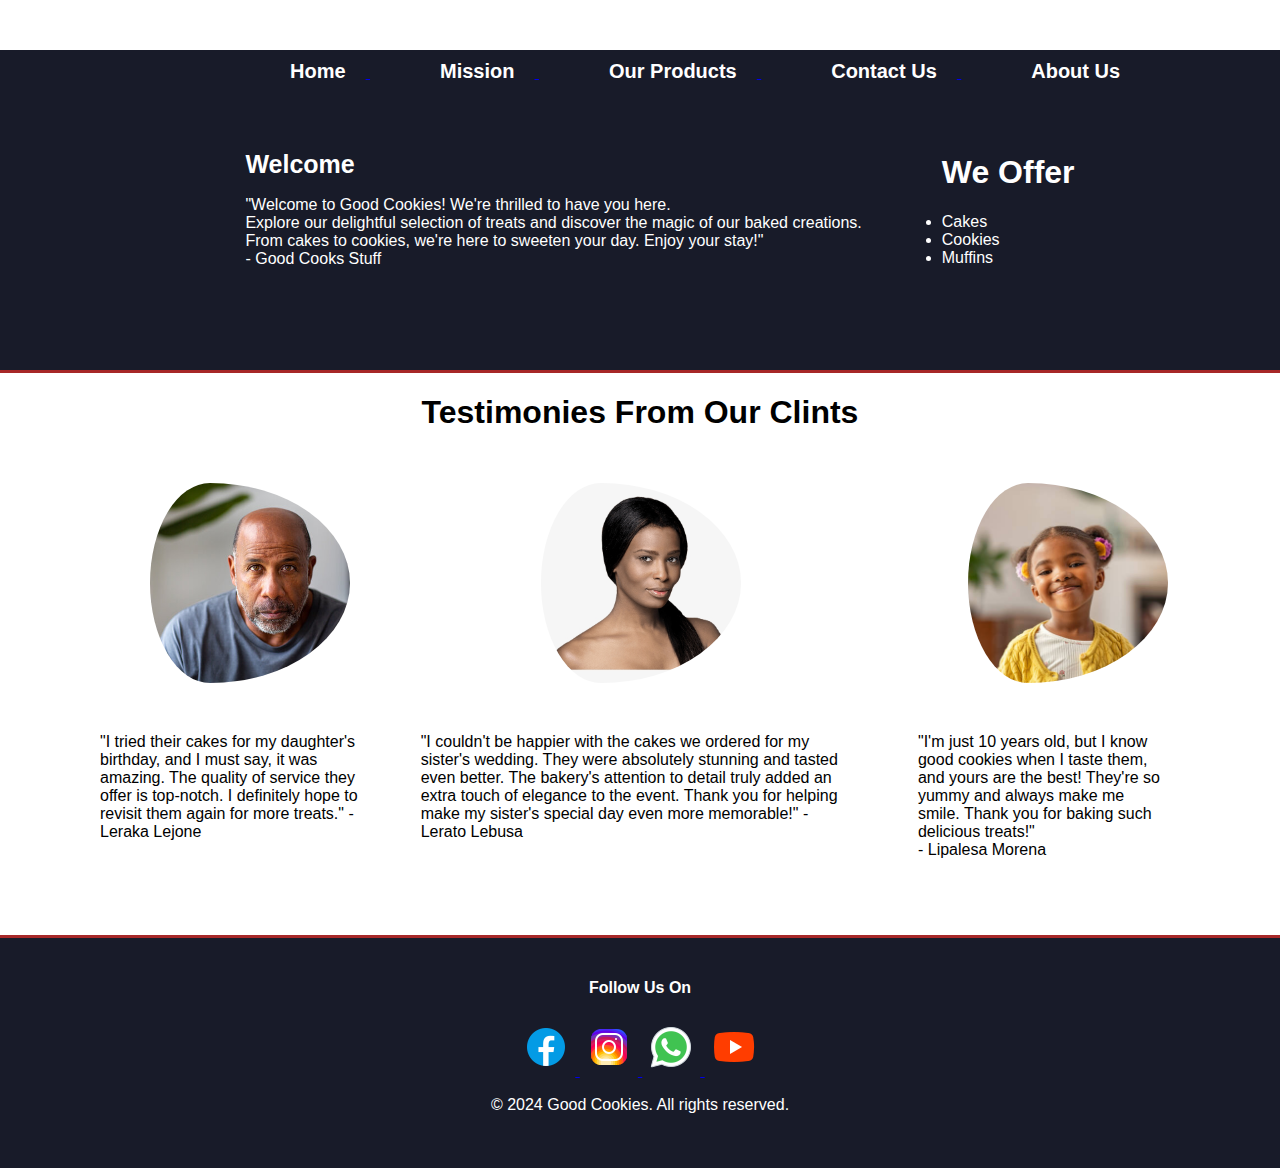
<file: index.html>
<!DOCTYPE html>
<html lang="en">

<head>
    <meta charset="UTF-8">
    <meta name="viewport" content="width=device-width, initial-scale=1.0">
    <title>Homes</title>
    <link rel="stylesheet" href="styles.css">
    <link rel="stylesheet" href="https://cdnjs.cloudflare.com/ajax/libs/font-awesome/5.15.4/css/all.min.css"
        integrity="sha512-D2Xw4DO4o7g7tAKEDPkClbPLX7GfWWf6h6qyoJpkpLkP+YGE1IsgGtME7T5xr6rJFnJ5k3N6S1djDxyhi4LZyQ=="
        crossorigin="anonymous" referrerpolicy="no-referrer" />

    <style>

    </style>

</head>

<body>
    <div class="header">
        <div class="headerbtns">
            <a href="index.html">
                <button>Home</button>
            </a>
            <a href="mission.html">
                <button>Mission</button>
            </a>

            <a href="our_products.html">
                <button>Our Products</button>
            </a>
            <a href="contact_us.html">
                <button>Contact Us</button>
            </a>
            <a href="about_us.html"><button>About Us</button></a>
        </div>
        <div class="headercontent">
            <div class="welcome">
                <h1>Welcome</h1>
                <p>

                    "Welcome to Good Cookies! We're thrilled to have you here.<br> Explore our delightful selection
                    of treats and discover the magic of our baked creations.<br> From cakes to cookies, we're here to
                    sweeten your day. Enjoy your stay!"<br>- Good Cooks Stuff






                </p>
            </div>
            <div class="Ourchiefs">
                <h1>We Offer</h1>
                <li>Cakes</li>
                <li>Cookies</li>
                <li>Muffins</li>


            </div>
        </div>
    </div>
    </div>
    <center>
        <h1>Testimonies From Our Clints</h1>
    </center>
    <div class="testimonies">

        <div class="testimony1">
            <img src="Pics/person1.jpg">
            <p>

                "I tried their cakes for my daughter's birthday, and I must say, it was amazing. The quality of service
                they offer is top-notch. I definitely hope to revisit them again for more treats." - Leraka Lejone
            </p>
        </div>
        <div class="testimony1">
            <div class="middle">
                <img src="Pics/person2.png">
            </div>

            <p>

                "I couldn't be happier with the cakes we ordered for my sister's wedding. They were absolutely stunning
                and tasted even better. The bakery's attention to detail truly added an extra touch of elegance to the
                event. Thank you for helping make my sister's special day even more memorable!" - Lerato Lebusa

            </p>
        </div>
        <div class="testimony1">
            <img src="Pics/persom3.jpg">
            <p>
                "I'm just 10 years old, but I know good cookies when I taste them, and yours are the best! They're so
                yummy and always make me smile. Thank you for baking such delicious treats!" <br>- Lipalesa Morena
                <br>
        </div>
        </p>
    </div>
    </div>
    <div class="footer">
        <h4>Follow Us On</h4>
        <a href="https://web.facebook.com/">
            <img src="Pics/fb.png">
        </a>
        <a href="https://www.instagram.com/accounts/login/?hl=en">
            <img src="Pics/in.png" alt="">
        </a>
        <a href="https://about.meta.com/technologies/whatsapp/">
            <img src="Pics/wha.png">
        </a>

        <a href="https://www.youtube.com/">
            <img src="Pics/you.png" alt="">
        </a>

        <center>
            <p>&copy; 2024 Good Cookies. All rights reserved.</p>
        </center>
    </div>

</body>

</html>
</file>
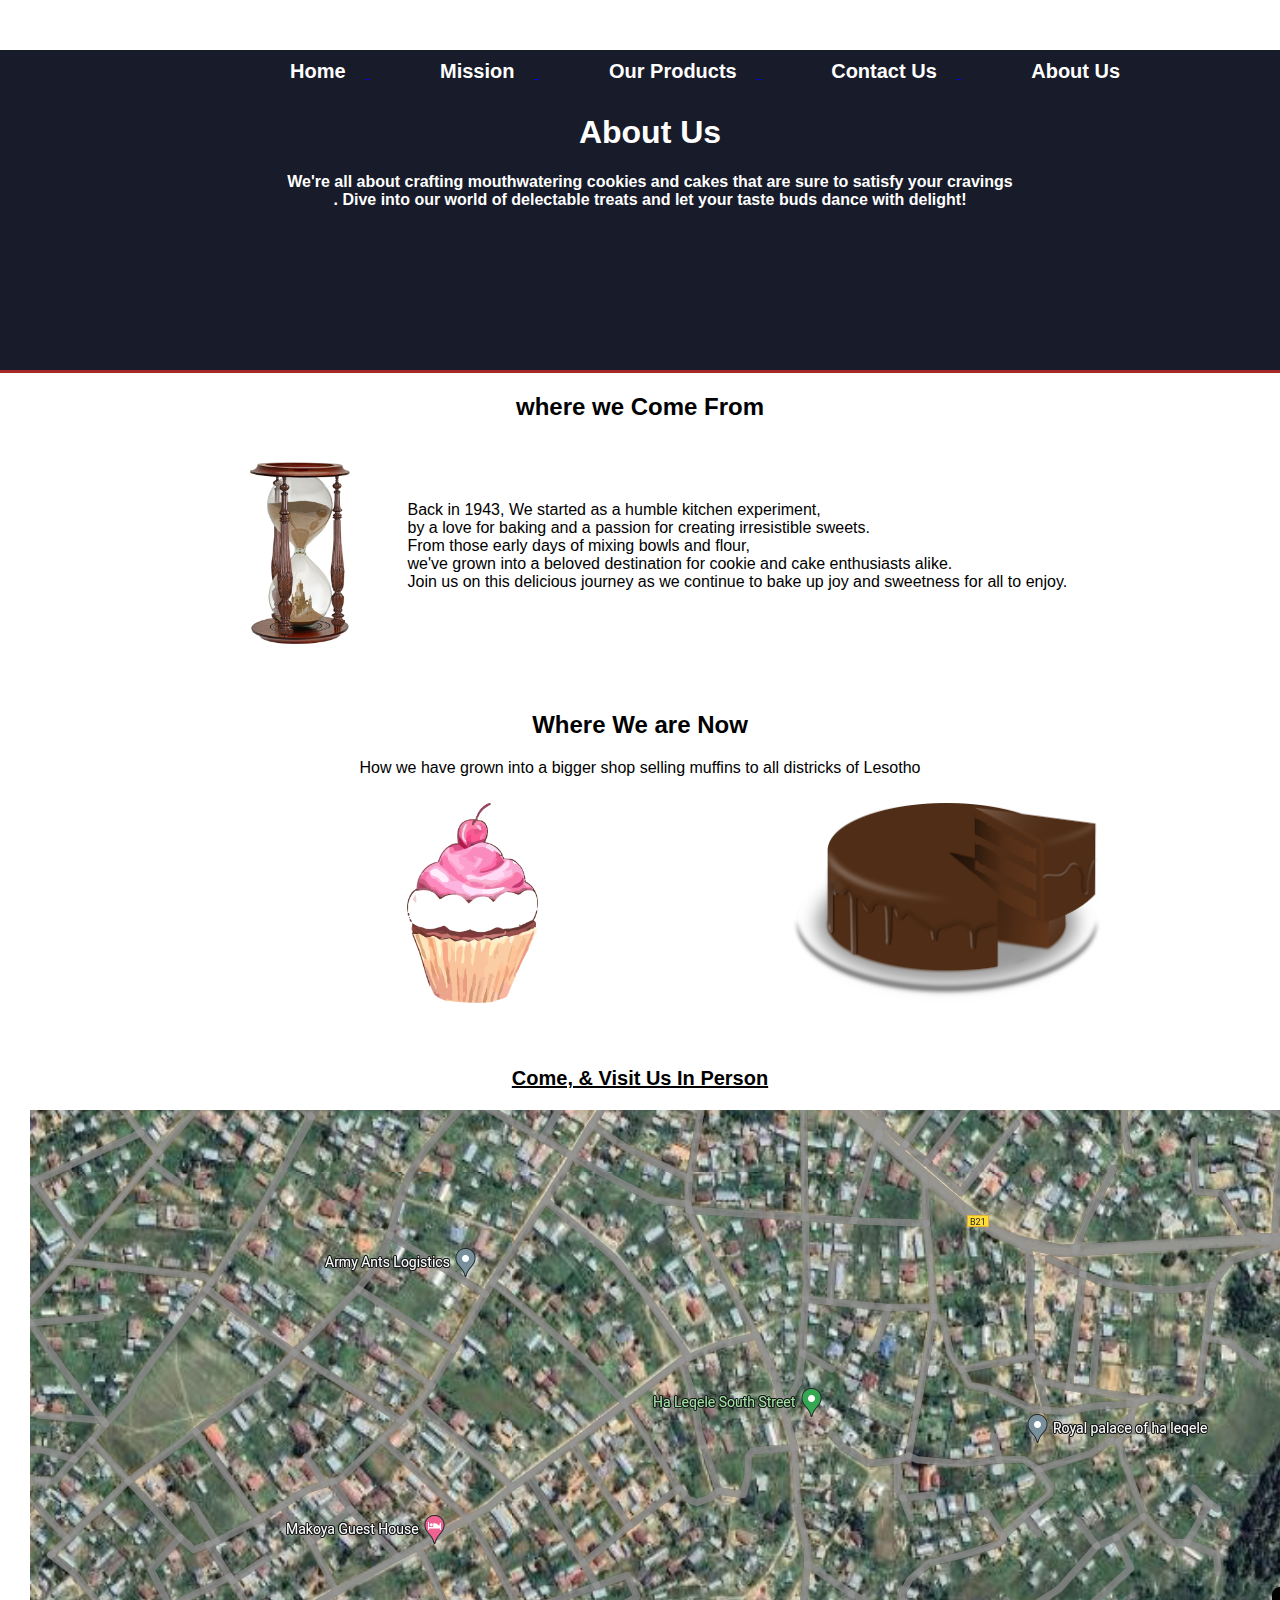
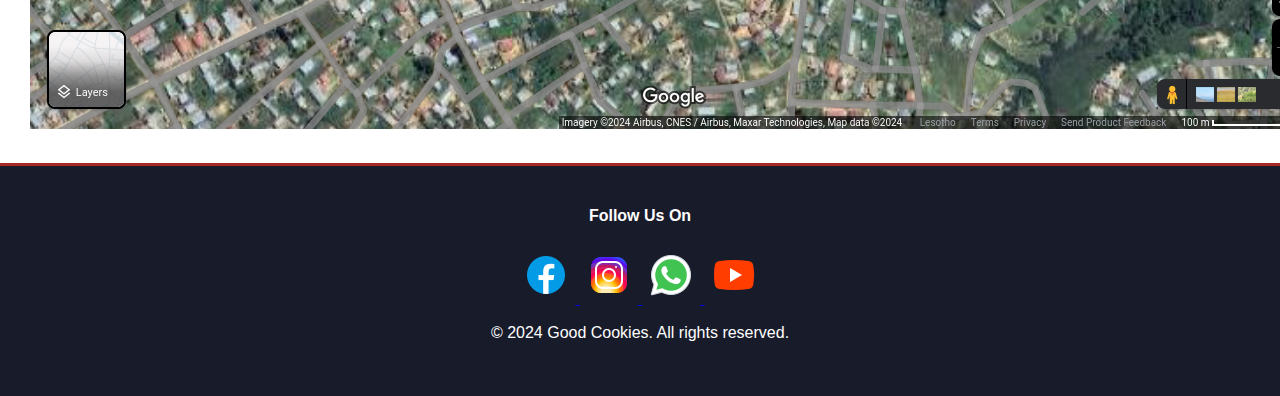
<file: about_us.html>
<!DOCTYPE html>
<html lang="en">

<head>
    <meta charset="UTF-8">
    <meta name="viewport" content="width=device-width, initial-scale=1.0">
    <link rel="stylesheet" href="styles.css">
    <title>About Us</title>
</head>

<body>
    <div class="header">
        <div class="headerbtns">
            <a href="index.html">
                <button>Home</button>
            </a>
            <a href="mission.html">
                <button>Mission</button>
            </a>

            <a href="our_products.html">
                <button>Our Products</button>
            </a>
            <a href="contact_us.html">
                <button>Contact Us</button>
            </a>
            <a href="about_us.html"><button>About Us</button></a>
        </div>
        <center>
            <div class="mission">
                <h1>About Us</h1>
                <p>
                    We're all about crafting mouthwatering cookies and cakes that are sure to satisfy your cravings<br>.
                    Dive into our world of delectable treats and let your taste buds dance with delight!
                </p>
            </div>
        </center>
    </div>
    <center>
        <h2>where we Come From
        </h2>
    </center>
    <div class="time">
        <img src="Pics/time.png" alt="">
        <p>Back in 1943, We started as a humble kitchen experiment, <br> by a love for baking and a passion for creating
            irresistible sweets. <br>From those early days of mixing bowls and flour,<br> we've grown into a beloved destination
            for cookie and cake enthusiasts alike.<br> Join us on this delicious journey as we continue to bake up joy and
            sweetness for all to enjoy.</p>
    </div>
    <div class="time2">
            
            

        <center>
            <h2>Where We are Now</h2>
            <p>How we have grown into a bigger shop selling muffins to all districks of Lesotho</p>
             <img src="Pics/muf.png" alt="">
             <img src="Pics/cake3.png" alt="">
             
        </center>
       
    </div>

    <div class="directions"> 
        <center>
            <p> Come, & Visit Us In Person</P>  
        </center>
        
        <img src="Pics/2.png" alt="">
        </div>

        <div class="footer">
            <h4>Follow Us On</h4>
            <a href="https://web.facebook.com/">
               <img src="Pics/fb.png"> 
            </a>
            <a href="https://www.instagram.com/accounts/login/?hl=en">
                <img src="Pics/in.png" alt="">
            </a>
            <a href="https://about.meta.com/technologies/whatsapp/">
                <img src="Pics/wha.png">
            </a>
            
            <a href="https://www.youtube.com/">
                <img src="Pics/you.png" alt="">
            </a>
            
            <center><p>&copy; 2024 Good Cookies. All rights reserved.</p></center>
        </div>
</body>

</html>
</file>
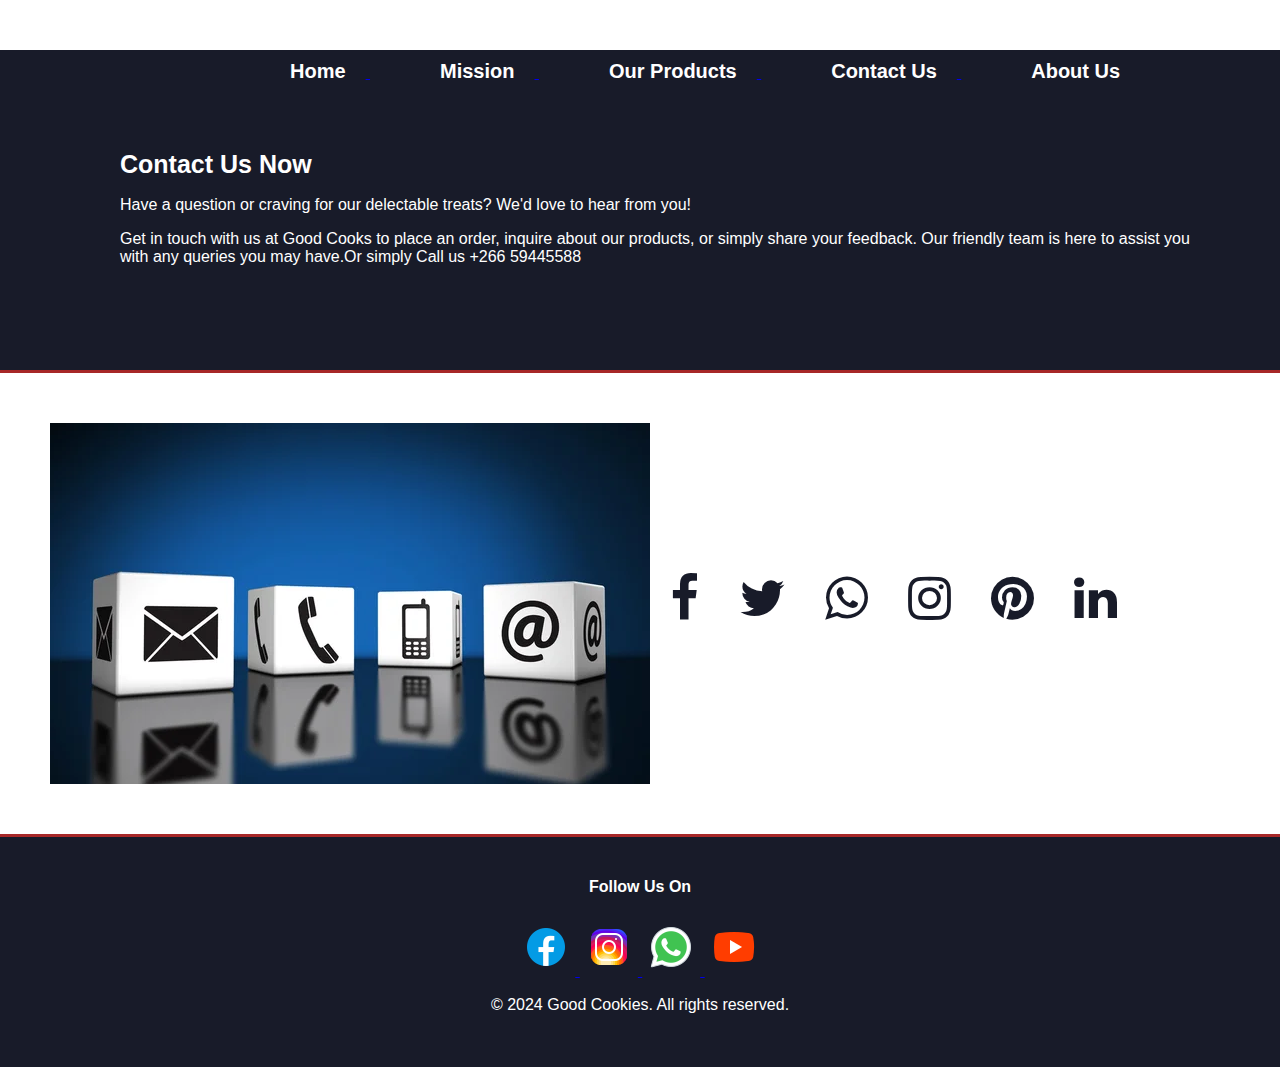
<file: contact_us.html>
<!DOCTYPE html>
<html lang="en">

<head>
    <meta charset="UTF-8">
    <meta name="viewport" content="width=device-width, initial-scale=1.0">
    <link rel="stylesheet" href="styles.css">
    <link rel="stylesheet" href="https://cdnjs.cloudflare.com/ajax/libs/font-awesome/4.7.0/css/font-awesome.min.css">
    <title>About Us</title>
</head>

<body>
    <div class="header">
        <div class="headerbtns">
            <a href="index.html">
                <button>Home</button>
            </a>
            <a href="mission.html">
                <button>Mission</button>
            </a>

            <a href="our_products.html">
                <button>Our Products</button>
            </a>
            <a href="contact_us.html">
                <button>Contact Us</button>
            </a>
            <a href="about_us.html"><button>About Us</button></a>
        </div>
        <div class="headercontent">
            <div class="welcome">
                <h1>Contact Us Now</h1>
                <p>
                <P>Have a question or craving for our delectable treats? We'd love to hear from you!</P>
                <P>Get in touch with us at Good Cooks to place an order, inquire about our products, or simply
                    share your feedback. Our friendly team is here to assist you with any queries you may have.Or simply Call us +266 59445588</P>
                </p>
            </div>

        </div>
    </div>
    </div>

    <div class="contacts">
        <div>

        </div>
        <img src="Pics/contactus.jpg" alt="">
        <div class="facebook">
            <a href="https://web.facebook.com/?_rdc=1&_rdr" class="fa fa-facebook"></a>
        </div>
        
        <div class="x">
            <a href="https://twitter.com/home" class="fa fa-twitter"></a>
        </div>
        
        <div class="whatsapp">
            <a href="https://wa.me/59447738" class="fa fa-whatsapp"></a>
        </div>
        
        <div class="instagram">
            <a href="https://www.instagram.com/?hl=en#reactivated" class="fa fa-instagram"></a>
        </div>
        
        <div class="pinterest">
            <a href="https://www.pinterest.com/" class="fa fa-pinterest"></a>
        </div>
        
        <div class="linkedin">
            <a href="https://www.linkedin.com/feed/?trk=guest_homepage-basic_google-one-tap-submit" class="fa fa-linkedin"></a>

        </div>
        

        
    </div>
    <div class="footer">
        <h4>Follow Us On</h4>
        <a href="https://web.facebook.com/">
           <img src="Pics/fb.png"> 
        </a>
        <a href="https://www.instagram.com/accounts/login/?hl=en">
            <img src="Pics/in.png" alt="">
        </a>
        <a href="https://about.meta.com/technologies/whatsapp/">
            <img src="Pics/wha.png">
        </a>
        
        <a href="https://www.youtube.com/">
            <img src="Pics/you.png" alt="">
        </a>
        
        <center><p>&copy; 2024 Good Cookies. All rights reserved.</p></center>
    </div>
</body>

</html>
</file>
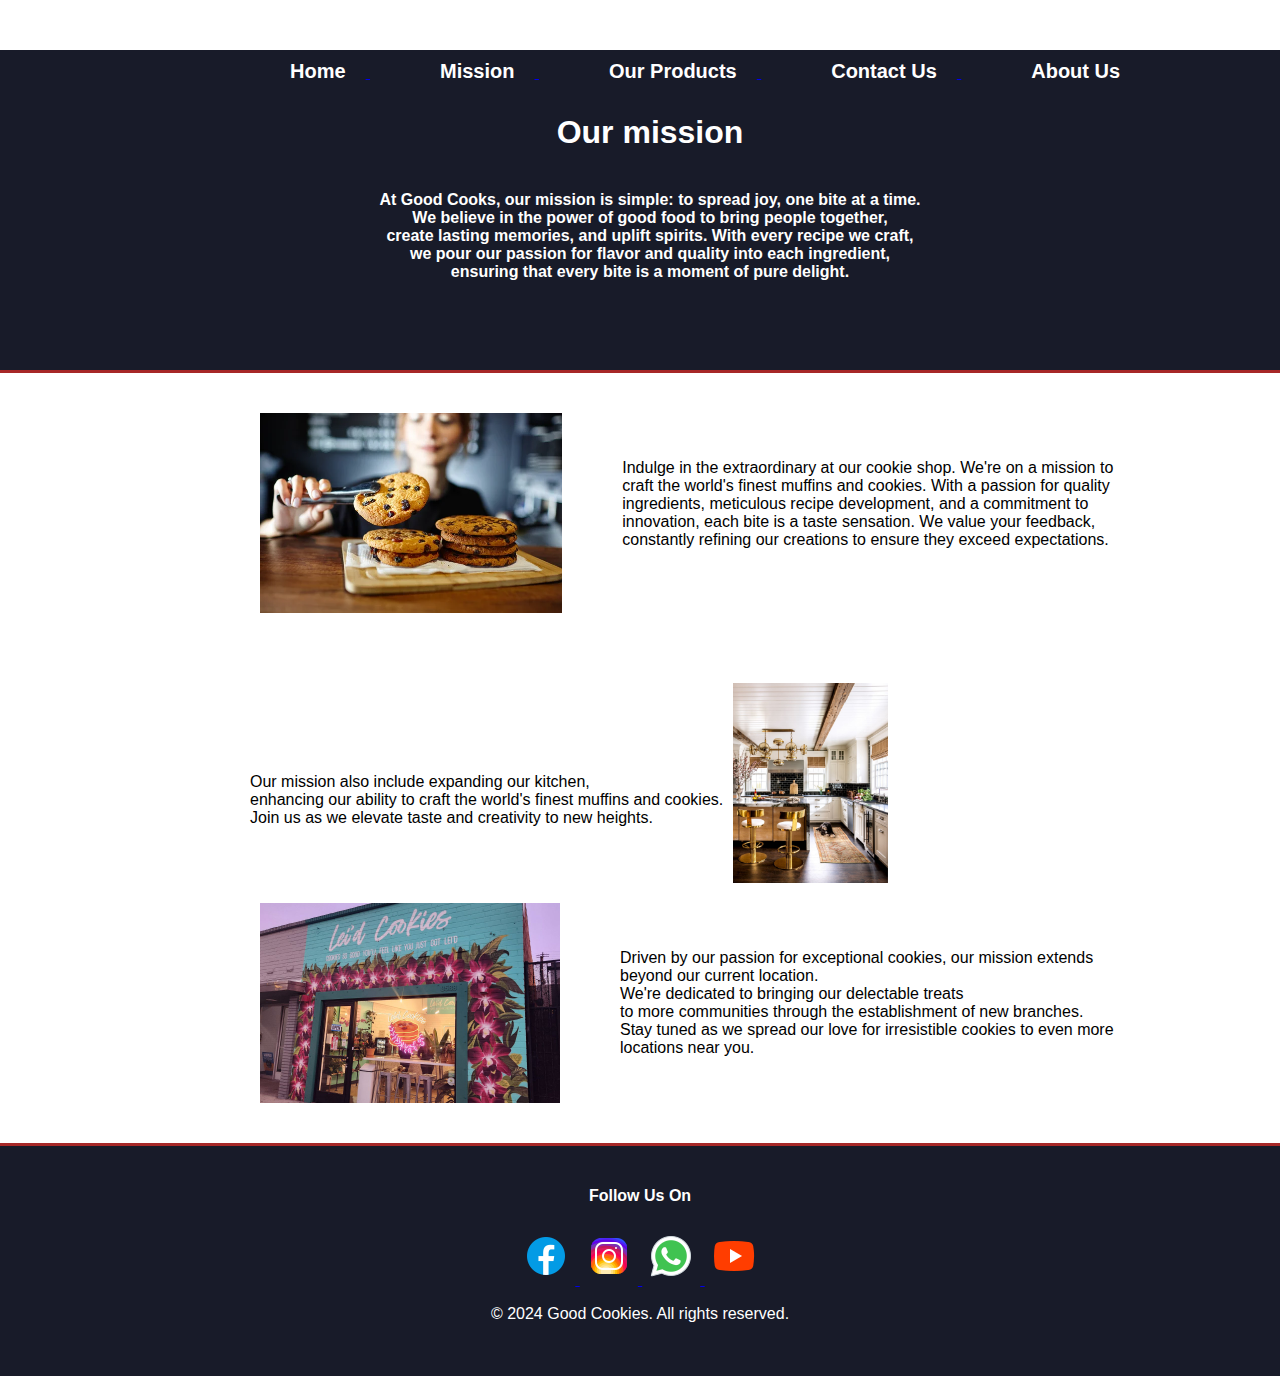
<file: mission.html>
<!DOCTYPE html>
<html lang="en">

<head>
    <meta charset="UTF-8">
    <meta name="viewport" content="width=device-width, initial-scale=1.0">
    <link rel="stylesheet" href="styles.css">
    <title>mission</title>

</head>

<body>
    <div class="header">
        <div class="headerbtns">
            <a href="index.html">
                <button>Home</button>
            </a>
            <a href="mission.html">
                <button>Mission</button>
            </a>

            <a href="our_products.html">
                <button>Our Products</button>
            </a>
            <a href="contact_us.html">
                <button>Contact Us</button>
            </a>
            <a href="about_us.html"><button>About Us</button></a>
        </div>
        <center>
            <div class="mission">
                <h1>Our mission</h1>
                <p class="missionst">
                    At Good Cooks, our mission is simple: to spread joy, one bite at a time.<br> We believe in the power of
                    good food to bring people together, <br>create lasting memories, and uplift spirits. With every recipe
                    we craft,<br> we pour our passion for flavor and quality into each ingredient, <br>ensuring that every bite
                    is a moment of pure delight. 
                </p>
            </div>
        </center>


    </div>
    <div class="missionbody">
        <div class="mission1">
            <img src="Pics/cook.jpg" alt="">
            <p>
                Indulge in the extraordinary at our cookie shop. We're on a mission to craft the world's finest muffins
                and cookies.
                With a passion for quality ingredients, meticulous recipe development, and a commitment to innovation,
                each bite is a taste sensation. We value your feedback,
                constantly refining our creations to ensure they exceed expectations.
            </p>
        </div>
    </div>
    <div class="mission2">
        <p>

            Our mission also include expanding our kitchen,<br> enhancing our ability to
            craft the world's finest muffins and cookies.<br>
            Join us as we elevate taste and creativity to new heights.
        </p>
        <img src="Pics/kicken.jpg" alt="">

    </div>
    <div class="mission3">
        <img src="Pics/cookie_shopj.peg" alt="">
        <p>
            Driven by our passion for exceptional cookies, our mission extends beyond our current location. <br>
            We're dedicated to bringing our delectable treats <br> to more communities through the establishment of new
            branches.<br>
            Stay tuned as we spread our love for irresistible cookies to even more locations near you.
        </p>
    </div>
    <div class="footer">
        <h4>Follow Us On</h4>
        <a href="https://web.facebook.com/">
            <img src="Pics/fb.png">
        </a>
        <a href="https://www.instagram.com/accounts/login/?hl=en">
            <img src="Pics/in.png" alt="">
        </a>
        <a href="https://about.meta.com/technologies/whatsapp/">
            <img src="Pics/wha.png">
        </a>

        <a href="https://www.youtube.com/">
            <img src="Pics/you.png" alt="">
        </a>

        <center>
            <p>&copy; 2024 Good Cookies. All rights reserved.</p>
        </center>
    </div>
</body>

</html>
</file>
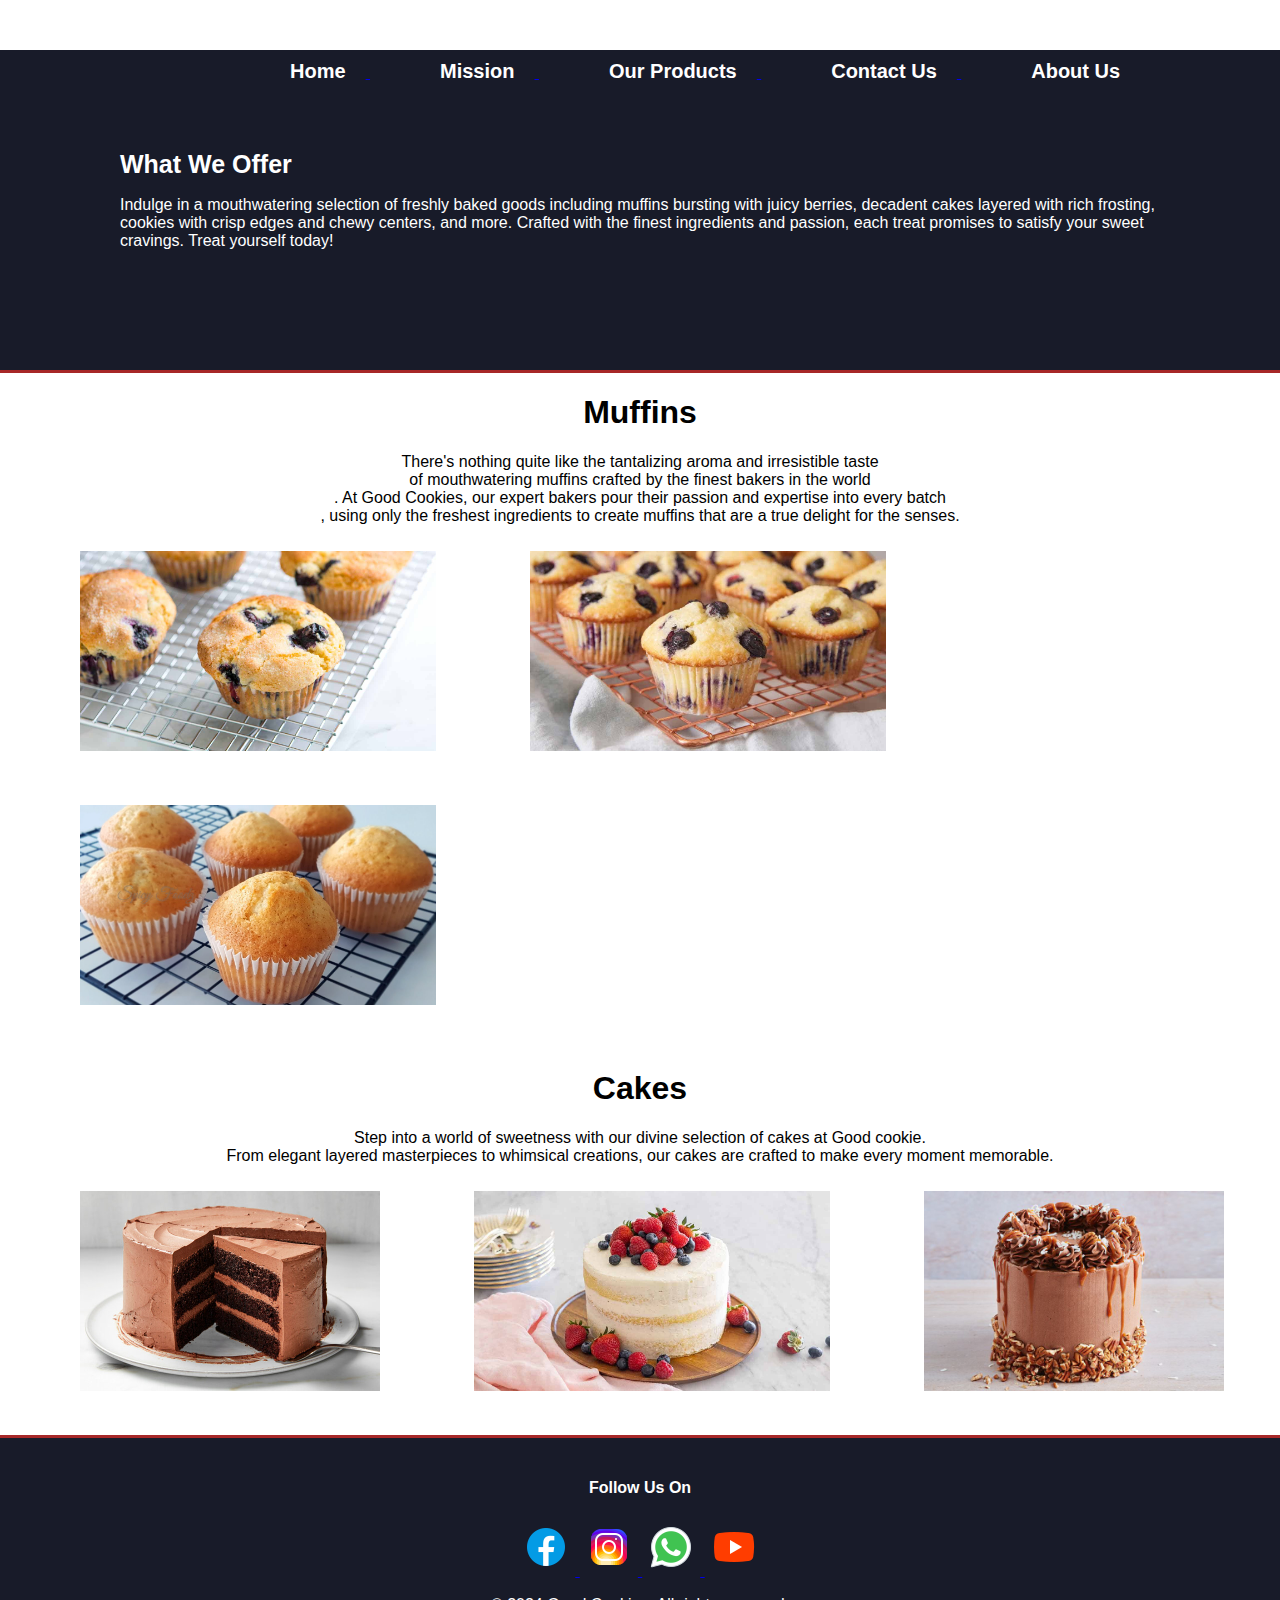
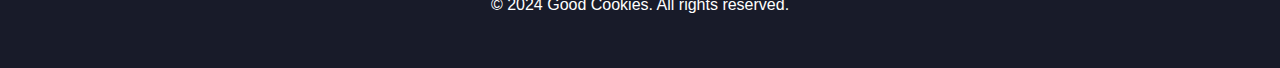
<file: our_products.html>
<!DOCTYPE html>
<html lang="en">

<head>
    <meta charset="UTF-8">
    <meta name="viewport" content="width=device-width, initial-scale=1.0">
    <link rel="stylesheet" href="styles.css">
    <title>Our Products</title>
</head>

<body>
    <div class="header">
        <div class="headerbtns">
            <a href="index.html">
                <button>Home</button>
            </a>
            <a href="mission.html">
                <button>Mission</button>
            </a>

            <a href="our_products.html">
                <button>Our Products</button>
            </a>
            <a href="contact_us.html">
                <button>Contact Us</button>
            </a>
            <a href="about_us.html"><button>About Us</button></a>
        </div>
        <div class="headercontent">
            <div class="welcome">
                <h1>What We Offer</h1>
                <p>
                    Indulge in a mouthwatering selection of freshly baked goods including muffins bursting with juicy
                    berries, decadent cakes layered with rich frosting, cookies with crisp edges and chewy centers, and
                    more. Crafted with the finest ingredients and passion, each treat promises to satisfy your sweet
                    cravings. Treat yourself today!
                </p>
            </div>

        </div>
    </div>
    </div>
    <center>
        <h1>Muffins</h1>
        <P>There's nothing quite like the tantalizing aroma and irresistible taste<br> of mouthwatering muffins crafted
            by
            the finest bakers in the world<br>. At Good Cookies, our expert bakers pour their passion and expertise
            into every batch<br>, using only the freshest ingredients to create muffins that are a true delight for the
            senses.</P>
    </center>
    <div class="pics">
        <img src="Pics/muffins.jpg" alt="">
        <img src="Pics/muffins1.jpg" alt="">
        <img src="Pics/muffins2.jpg" alt="">


    </div>



    <center>
        <h1>Cakes</h1>
        <P>Step into a world of sweetness with our divine selection of cakes at Good cookie.<br> From elegant
            layered masterpieces to whimsical creations, our cakes are crafted to make every moment memorable.</P>
    </center>
    <div class="pics">
        <img src="Pics/cake.jpg" alt="">
        <img src="Pics/cake1.jpg" alt="">
        <img src="Pics/cake2.jpg" alt="">


    </div>
    <div class="footer">
        <h4>Follow Us On</h4>
        <a href="https://web.facebook.com/">
           <img src="Pics/fb.png"> 
        </a>
        <a href="https://www.instagram.com/accounts/login/?hl=en">
            <img src="Pics/in.png" alt="">
        </a>
        <a href="https://about.meta.com/technologies/whatsapp/">
            <img src="Pics/wha.png">
        </a>
        
        <a href="https://www.youtube.com/">
            <img src="Pics/you.png" alt="">
        </a>
        
        <center><p>&copy; 2024 Good Cookies. All rights reserved.</p></center>
    </div>
</body>

</html>
</file>
<file: styles.css>
body {
    margin: 0;
    padding: 0;
    font-family: Arial, Helvetica, sans-serif;
}

.header{
    background-color:  #181b29;
    padding-top: 0px;
    padding-left: 20px;
    padding-bottom: 20px;
    border: 30px;
    height: 300px;
    font-weight: bold;
    font-family: Arial;
    border-bottom: 3px solid #a72828;
    position:sticky;
}
.headerbtns{
    margin-left: 200px;
}
.welcome h1{
    font-size: 25px;
}
.headerbtns button{
    background-color:#181b29;
    color: #ffffff;
    margin-left: 50px;
    padding-top: 10px;
    padding-bottom: 10px;
    padding-left: 20px;
    padding-right: 20px;
    border: none;
    font-weight: bold;
    cursor: pointer;
    font-size: 20px;
}

.headerbtns button:hover{
    color: rgb(204, 85, 85);
    transition: .15s;
}
.headercontent{
    color: white;
    display: flex;
    margin-left: 100px;
    justify-content: center;
}
.welcome{
    font-family: Arial;
    font-weight: lighter;
    padding-right: 80px;
    padding-top: 40px;

}
.Ourchiefs{
    font-family: Arial;
    font-weight: lighter;
    padding-right: 80px;
    padding-top: 40px;
}
.testimonies img{
    width: 200px;
    height: 200px;
    border-radius: 50%;
    object-fit: cover;
    align-items: center;
    justify-content: center;
    padding-left: 80px;
    object-position: center;
    object-fit:cover;


}
.testimonies{
    display: flex;
    padding: 30px;
    border: #181b29;
    border-width: 3px;
    margin-left: 40px;
}
.testimonies p{
    padding: 30px;
}
.testimonies h2 h1 p{
    padding: 30px;
    margin: 30px;
}
.footer{
    border-top: 3px solid #a72828;
    border-width: 3px;
    height: 190px;
    background-color: #181b29;
    color: #fff;
    padding: 20px 0;
    text-align: center;
    bottom: 0;
    width: 100%;
}
.footer img{
    padding: 5px;
}
.header{
    margin-top: 50px;
    color: white;

}
.mission1 img{
    height: 200px;
    border-radius: 10px;
    padding: 10px;
    margin-left: 250px;
}
.missionbody1{
    display: flex;
}
.mission1{
    display: flex;
    margin-top: 30px;
}
.mission1 p{
    padding-top: 40px;
    width: 500px;
    height: auto;
    padding-left: 50px;
}
.mission2 img{
    height: 200px;
    border-radius: 10px;
    padding: 10px;
    margin-right: 250px;
}
.mission2{
    margin-top: 50px;
    display: flex;
    margin-left: 100px;
}
.mission2 p{
    height: 50px;
    margin-top: 100px;
    padding-left: 150px;
    border-bottom: #a72828;
    border-width: 3px;
}
.mission3 img{
    height: 200px;
    border-radius: 10px;
    padding: 10px;
    margin-left: 250px;
}
.mission3 p{
    padding-top: 40px;
    width: 500px;
    height: auto;
    padding-left: 50px;
}
.mission3{
    display: flex;
    margin-bottom: 30px;
}
.pics img{
    height: 200px;
    border-radius: 10px;
    padding: 10px;
    padding-left: 40px;
    margin-left: 40px;
    margin-bottom: 30px;
}
.contacts{
    margin: 50px;
    display: flex;
}
.contacts:hover a{
    border-width: 4px;

}
.contacts a{
    margin-top: 130px;
    padding: 20px;
    display: flex;
    text-decoration: none;
    font-size: 50px;
    color: #181b29;
}
.time img{
    height: 200px;
    border-radius: 10px;
    padding: 10px;
    padding-left: 40px;
    margin-left: 40px;
    margin-bottom: 30px;
    margin-left: 200px;
}
.time p{
    padding-left: 40px;
    margin-top: 60px;
}
.time{
    display: flex;
}
.time2 img{
    height: 200px;
    border-radius: 10px;
    padding: 10px;
    padding-left: 40px;
    margin-left: 40px;
    margin-bottom: 30px;
    margin-left: 200px;
}
.directions img{
    padding-left: 30px;
}
.directions p {
    font-weight: bold;
    font-size: 20px;
    text-decoration:underline;
}
.directions{
    margin-bottom: 30px;
}
.middle img{
    margin-left: 70px;
}
.missionst {
    padding: 10px;
    margin: 30px;
    padding-left: 30px;
    padding-right: 30px;
}
.facebook :hover{
    color: #a72828;
    transition: .15s;
    border: #181b29;
}
.whatsapp :hover{
    color: #a72828;
    transition: .15s;
    border: #181b29;
}
.x :hover{
    color: #a72828;
    transition: .15s;
    border: #181b29;
}
.instagram :hover{
    color: #a72828;
    transition: .15s;
    border: #181b29;
}
.pinterest :hover{
    color: #a72828;
    transition: .15s;
    border: #181b29;
}
.linkedin :hover{
    color: #a72828;
    transition: .15s;
    border: #181b29;
}
</file>
